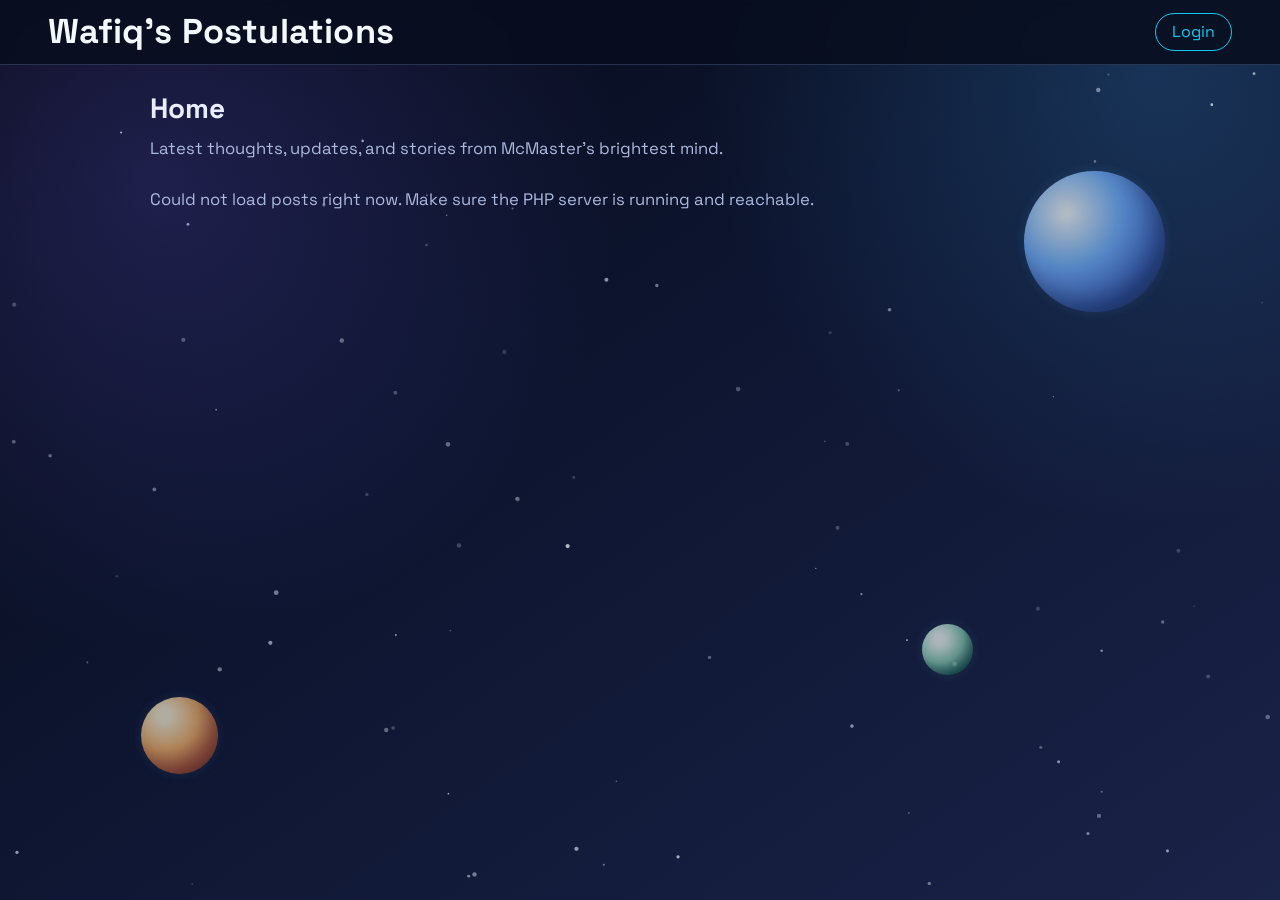
<file: index.html>
<!doctype html>
<html lang="en">

<head>
  <meta charset="UTF-8" />
  <meta name="viewport" content="width=device-width, initial-scale=1.0" />
  <title>Wafiq's Blog</title>
  <link rel="preconnect" href="https://fonts.googleapis.com" />
  <link rel="preconnect" href="https://fonts.gstatic.com" crossorigin />
  <link href="https://fonts.googleapis.com/css2?family=Space+Grotesk:wght@400;500;700&display=swap" rel="stylesheet" />
  <link href="https://cdn.jsdelivr.net/npm/bootstrap@5.3.3/dist/css/bootstrap.min.css" rel="stylesheet"
    integrity="sha384-QWTKZyjpPEjISv5WaRU9OFeRpok6YctnYmDr5pNlyT2bRjXh0JMhjY6hW+ALEwIH" crossorigin="anonymous" />
  <link rel="stylesheet" href="css/styles.css" />
</head>

<body>
  <div class="space-stars" aria-hidden="true"></div>
  <div class="space-sparkles" aria-hidden="true"></div>
  <div class="space-orbits" aria-hidden="true">
    <span class="planet planet-primary"></span>
    <span class="planet planet-secondary"></span>
    <span class="planet planet-tertiary"></span>
  </div>

  <nav class="navbar navbar-expand-lg border-bottom sticky-top cosmic-nav">
    <div class="container-fluid px-4 px-lg-5">
      <a class="navbar-brand fw-bold" href="#">Wafiq's Postulations</a>

      <div class="ms-auto d-flex align-items-center gap-2">
        <a id="login-link-wrapper" href="login.php" class="d-none">
          <button id="login-link-button" class="btn btn-outline-info rounded-pill px-3" type="button">Login</button>
        </a>

        <div id="account-dropdown" class="dropdown d-none">
          <button id="account-menu-button" class="btn btn-outline-info dropdown-toggle rounded-pill px-3" type="button"
            data-bs-toggle="dropdown" aria-expanded="false">
            Account
          </button>
          <ul class="dropdown-menu dropdown-menu-end shadow-sm">
            <li><a id="my-profile-link" class="dropdown-item" href="#">My Profile</a></li>
            <li><a class="dropdown-item" href="settings.html">Settings</a></li>
            <li>
              <hr class="dropdown-divider" />
            </li>
            <li>
              <a id="logout-link" class="dropdown-item text-danger fw-semibold" href="#">LOGOUT</a>
            </li>
          </ul>
        </div>
      </div>
    </div>
  </nav>

  <main class="container py-4 position-relative">
    <div class="feed-shell">
      <header class="mb-4">
        <div class="d-flex flex-wrap align-items-center justify-content-between gap-2 mb-2">
          <h1 class="h3 fw-bold mb-0">Home</h1>
          <a class="btn btn-info rounded-pill px-3 fw-semibold" id="create-post-button" href="create-post.html"
            style="visibility: hidden;">Create Post</a>
        </div>
        <p class="feed-subtitle mb-0">
          Latest thoughts, updates, and stories from McMaster's brightest
          mind.
        </p>
      </header>

      <div id="feed-status" class="feed-status-row mb-2 d-none">
        <span class="feed-subtitle">Sort By:</span>
        <label for="post-sort" class="visually-hidden">Sort posts</label>
        <select id="post-sort" class="cosmic-sort-select">
          <option value="newest" selected>Newest</option>
          <option value="most-liked">Most liked</option>
          <option value="most-controversial">Most controversial</option>
          <option value="trending">Trending</option>
        </select>
      </div>
      <div id="feed-alert" class="feed-subtitle mb-3">Loading posts...</div>
      <div id="post-feed" aria-live="polite"></div>
    </div>
  </main>

  <!-- Delete confirmation modal -->
  <div class="modal fade" id="deleteConfirmModal" tabindex="-1" aria-labelledby="deleteConfirmModalLabel" aria-hidden="true">
    <div class="modal-dialog modal-dialog-centered">
      <div class="modal-content delete-modal-content">
        <div class="modal-header border-0 pb-0">
          <h5 class="modal-title fw-bold" id="deleteConfirmModalLabel">Delete Post?</h5>
          <button type="button" class="btn-close btn-close-white" data-bs-dismiss="modal" aria-label="Close"></button>
        </div>
        <div class="modal-body pt-2">
          <p class="text-secondary mb-0">Are you sure you want to delete this post? This action cannot be undone.</p>
        </div>
        <div class="modal-footer border-0 pt-1">
          <button type="button" class="btn btn-secondary rounded-pill px-4" data-bs-dismiss="modal">Cancel</button>
          <button type="button" class="btn btn-danger rounded-pill px-4 fw-semibold" id="confirmDeleteBtn">Delete</button>
        </div>
      </div>
    </div>
  </div>

  <script src="https://cdn.jsdelivr.net/npm/bootstrap@5.3.3/dist/js/bootstrap.bundle.min.js"
    integrity="sha384-YvpcrYf0tY3lHB60NNkmXc5s9fDVZLESaAA55NDzOxhy9GkcIdslK1eN7N6jIeHz"
    crossorigin="anonymous"></script>
  <script src="js/cosmos.js"></script>
  <script src="js/auth-ui.js"></script>
  <script src="js/index.js"></script>
</body>

</html>
</file>
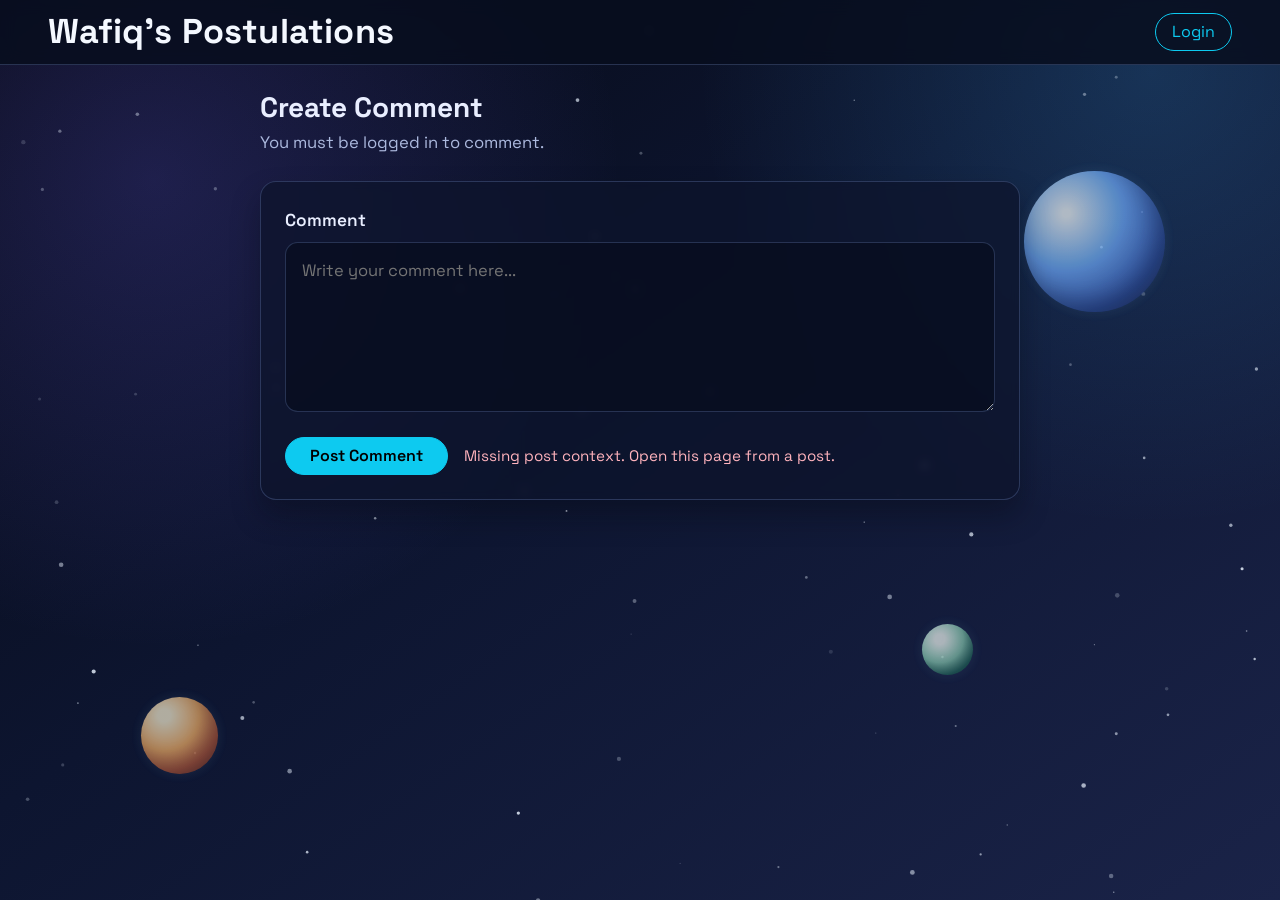
<file: create-comment.html>
<!doctype html>
<html lang="en">
  <head>
    <meta charset="UTF-8" />
    <meta name="viewport" content="width=device-width, initial-scale=1.0" />
    <title>Create Comment | Wafiq's Blog</title>
    <link rel="preconnect" href="https://fonts.googleapis.com" />
    <link rel="preconnect" href="https://fonts.gstatic.com" crossorigin />
    <link
      href="https://fonts.googleapis.com/css2?family=Space+Grotesk:wght@400;500;700&display=swap"
      rel="stylesheet"
    />
    <link
      href="https://cdn.jsdelivr.net/npm/bootstrap@5.3.3/dist/css/bootstrap.min.css"
      rel="stylesheet"
      integrity="sha384-QWTKZyjpPEjISv5WaRU9OFeRpok6YctnYmDr5pNlyT2bRjXh0JMhjY6hW+ALEwIH"
      crossorigin="anonymous"
    />
    <link rel="stylesheet" href="css/styles.css" />
  </head>

  <body>
    <div class="space-stars" aria-hidden="true"></div>
    <div class="space-sparkles" aria-hidden="true"></div>
    <div class="space-orbits" aria-hidden="true">
      <span class="planet planet-primary"></span>
      <span class="planet planet-secondary"></span>
      <span class="planet planet-tertiary"></span>
    </div>

    <nav class="navbar navbar-expand-lg border-bottom sticky-top cosmic-nav">
      <div class="container-fluid px-4 px-lg-5">
        <a class="navbar-brand fw-bold" href="index.html">Wafiq's Postulations</a>

        <div class="ms-auto d-flex align-items-center gap-2">
          <a id="login-link-wrapper" href="login.php" class="d-none">
            <button id="login-link-button" class="btn btn-outline-info rounded-pill px-3" type="button">Login</button>
          </a>

          <div id="account-dropdown" class="dropdown d-none">
            <button id="account-menu-button" class="btn btn-outline-info dropdown-toggle rounded-pill px-3" type="button"
              data-bs-toggle="dropdown" aria-expanded="false">
              Account
            </button>
            <ul class="dropdown-menu dropdown-menu-end shadow-sm">
              <li><a id="my-profile-link" class="dropdown-item d-none" href="#">My Profile</a></li>
              <li><a class="dropdown-item" href="settings.html">Settings</a></li>
              <li>
                <hr class="dropdown-divider" />
              </li>
              <li>
                <a id="logout-link" class="dropdown-item text-danger fw-semibold" href="#">LOGOUT</a>
              </li>
            </ul>
          </div>
        </div>
      </div>
    </nav>

    <main class="container py-4 position-relative">
      <div class="compose-shell">
        <header class="mb-4">
          <h1 class="h3 fw-bold mb-1">Create Comment</h1>
          <p class="feed-subtitle mb-0">You must be logged in to comment.</p>
        </header>

        <section class="compose-card p-3 p-md-4 reveal-on-load">
          <form id="create-comment-form" novalidate>
            <div class="mb-3">
              <label class="compose-label" for="comment-content">Comment</label>
              <textarea
                id="comment-content"
                class="compose-textarea"
                maxlength="1000"
                placeholder="Write your comment here..."
                required
              ></textarea>
            </div>

            <div class="d-flex flex-wrap align-items-center gap-3">
              <button
                class="btn btn-info rounded-pill px-4 fw-semibold"
                type="submit"
              >
                Post Comment
              </button>
              <div
                id="comment-status"
                class="compose-status"
                aria-live="polite"
              ></div>
            </div>
          </form>
        </section>
      </div>
    </main>

    <script
      src="https://cdn.jsdelivr.net/npm/bootstrap@5.3.3/dist/js/bootstrap.bundle.min.js"
      integrity="sha384-YvpcrYf0tY3lHB60NNkmXc5s9fDVZLESaAA55NDzOxhy9GkcIdslK1eN7N6jIeHz"
      crossorigin="anonymous"
    ></script>
    <script src="js/cosmos.js"></script>
    <script src="js/auth-ui.js"></script>
    <script src="js/create-comment.js"></script>
  </body>
</html>
</file>
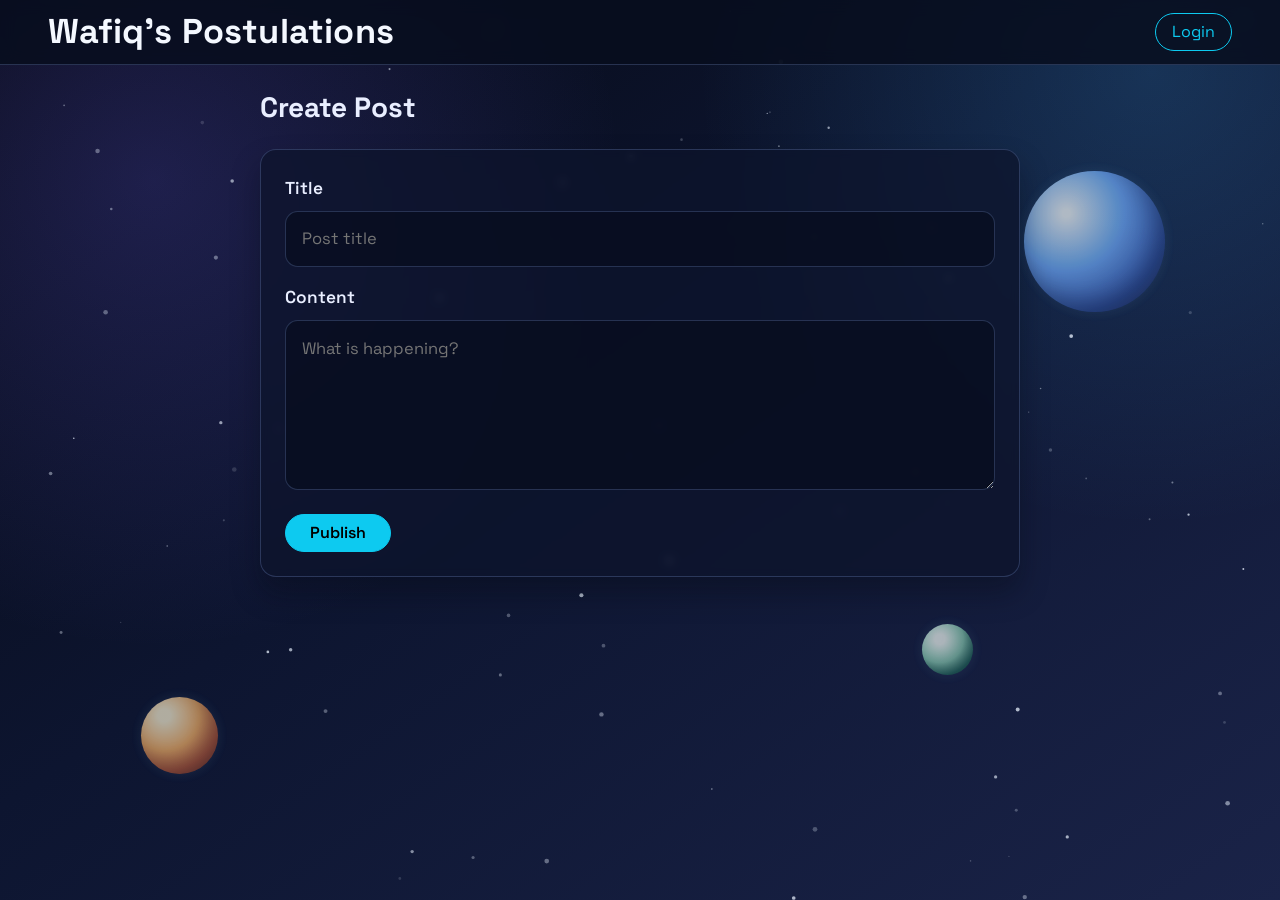
<file: create-post.html>
<!doctype html>
<html lang="en">
  <head>
    <meta charset="UTF-8" />
    <meta name="viewport" content="width=device-width, initial-scale=1.0" />
    <title>Create Post | Wafiq's Blog</title>
    <link rel="preconnect" href="https://fonts.googleapis.com" />
    <link rel="preconnect" href="https://fonts.gstatic.com" crossorigin />
    <link
      href="https://fonts.googleapis.com/css2?family=Space+Grotesk:wght@400;500;700&display=swap"
      rel="stylesheet"
    />
    <link
      href="https://cdn.jsdelivr.net/npm/bootstrap@5.3.3/dist/css/bootstrap.min.css"
      rel="stylesheet"
      integrity="sha384-QWTKZyjpPEjISv5WaRU9OFeRpok6YctnYmDr5pNlyT2bRjXh0JMhjY6hW+ALEwIH"
      crossorigin="anonymous"
    />
    <link rel="stylesheet" href="css/styles.css" />
  </head>

  <body>
    <div class="space-stars" aria-hidden="true"></div>
    <div class="space-sparkles" aria-hidden="true"></div>
    <div class="space-orbits" aria-hidden="true">
      <span class="planet planet-primary"></span>
      <span class="planet planet-secondary"></span>
      <span class="planet planet-tertiary"></span>
    </div>

    <nav class="navbar navbar-expand-lg border-bottom sticky-top cosmic-nav">
      <div class="container-fluid px-4 px-lg-5">
        <a class="navbar-brand fw-bold" href="index.html">Wafiq's Postulations</a>

        <div class="ms-auto d-flex align-items-center gap-2">
          <a id="login-link-wrapper" href="login.php" class="d-none">
            <button id="login-link-button" class="btn btn-outline-info rounded-pill px-3" type="button">Login</button>
          </a>

          <div id="account-dropdown" class="dropdown d-none">
            <button id="account-menu-button" class="btn btn-outline-info dropdown-toggle rounded-pill px-3" type="button"
              data-bs-toggle="dropdown" aria-expanded="false">
              Account
            </button>
            <ul class="dropdown-menu dropdown-menu-end shadow-sm">
              <li><a id="my-profile-link" class="dropdown-item d-none" href="#">My Profile</a></li>
              <li><a class="dropdown-item" href="settings.html">Settings</a></li>
              <li>
                <hr class="dropdown-divider" />
              </li>
              <li>
                <a id="logout-link" class="dropdown-item text-danger fw-semibold" href="#">LOGOUT</a>
              </li>
            </ul>
          </div>
        </div>
      </div>
    </nav>

    <main class="container py-4 position-relative">
      <div class="compose-shell">
        <header class="mb-4">
          <h1 class="h3 fw-bold mb-1">Create Post</h1>
        </header>

        <section class="compose-card p-3 p-md-4 reveal-on-load">
          <form id="create-post-form" novalidate>
            <div class="mb-3">
              <label class="compose-label" for="post-title">Title</label>
              <input
                id="post-title"
                class="compose-input"
                type="text"
                maxlength="140"
                placeholder="Post title"
                required
              />
            </div>

            <div class="mb-3">
              <label class="compose-label" for="post-content">Content</label>
              <textarea
                id="post-content"
                class="compose-textarea"
                maxlength="5000"
                placeholder="What is happening?"
                required
              ></textarea>
            </div>

            <div class="d-flex flex-wrap align-items-center gap-3">
              <button
                class="btn btn-info rounded-pill px-4 fw-semibold"
                type="submit"
              >
                Publish
              </button>
              <div
                id="create-status"
                class="compose-status"
                aria-live="polite"
              ></div>
            </div>
          </form>
        </section>
      </div>
    </main>

    <script
      src="https://cdn.jsdelivr.net/npm/bootstrap@5.3.3/dist/js/bootstrap.bundle.min.js"
      integrity="sha384-YvpcrYf0tY3lHB60NNkmXc5s9fDVZLESaAA55NDzOxhy9GkcIdslK1eN7N6jIeHz"
      crossorigin="anonymous"
    ></script>
    <script src="js/cosmos.js"></script>
    <script src="js/auth-ui.js"></script>
    <script src="js/create-post.js"></script>
  </body>
</html>
</file>
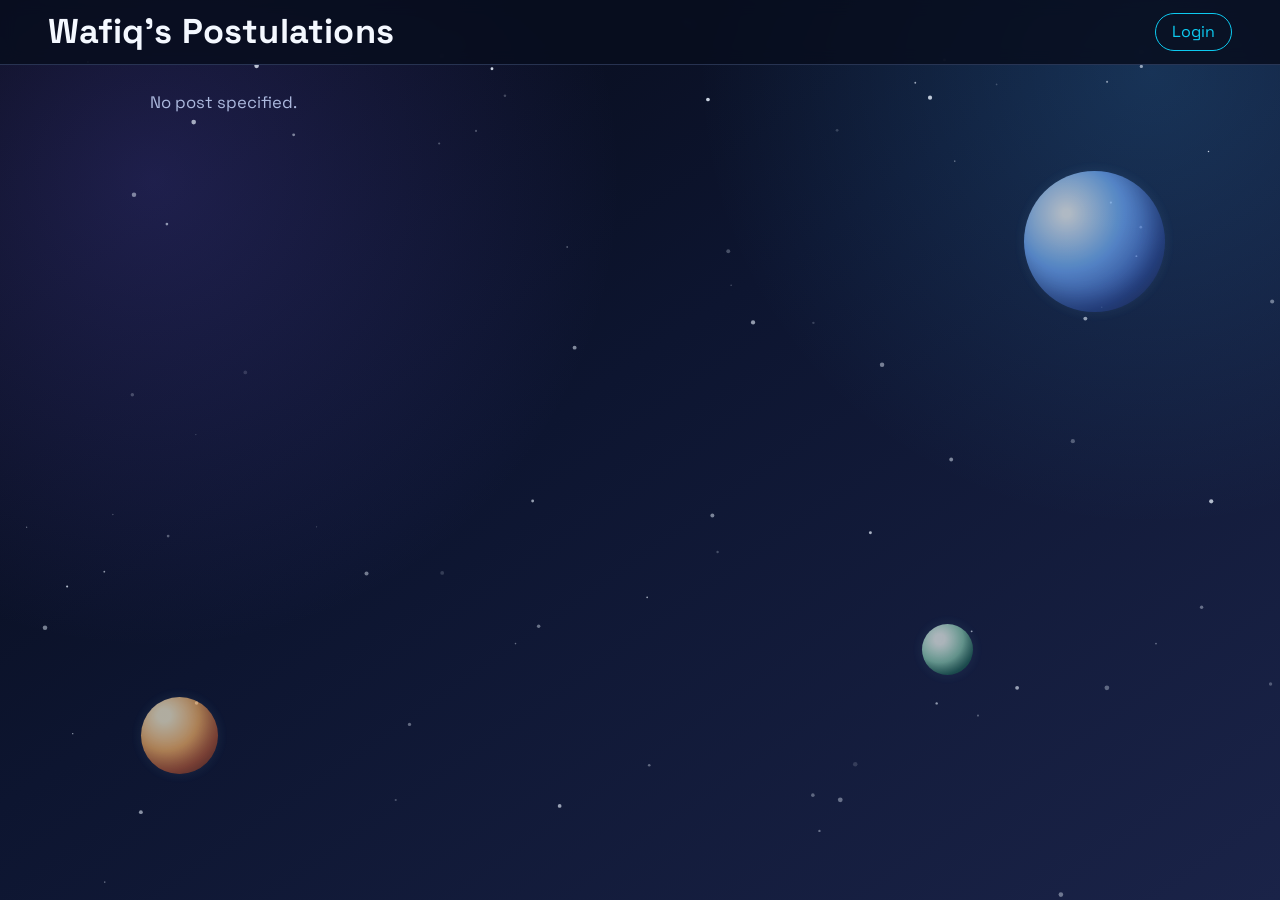
<file: post.html>
<!doctype html>
<html lang="en">
  <head>
    <meta charset="UTF-8" />
    <meta name="viewport" content="width=device-width, initial-scale=1.0" />
    <title>Post | Wafiq's Blog</title>
    <link rel="preconnect" href="https://fonts.googleapis.com" />
    <link rel="preconnect" href="https://fonts.gstatic.com" crossorigin />
    <link
      href="https://fonts.googleapis.com/css2?family=Space+Grotesk:wght@400;500;700&display=swap"
      rel="stylesheet"
    />
    <link
      href="https://cdn.jsdelivr.net/npm/bootstrap@5.3.3/dist/css/bootstrap.min.css"
      rel="stylesheet"
      integrity="sha384-QWTKZyjpPEjISv5WaRU9OFeRpok6YctnYmDr5pNlyT2bRjXh0JMhjY6hW+ALEwIH"
      crossorigin="anonymous"
    />
    <link rel="stylesheet" href="css/styles.css" />
  </head>

  <body>
    <div class="space-stars" aria-hidden="true"></div>
    <div class="space-sparkles" aria-hidden="true"></div>
    <div class="space-orbits" aria-hidden="true">
      <span class="planet planet-primary"></span>
      <span class="planet planet-secondary"></span>
      <span class="planet planet-tertiary"></span>
    </div>

    <nav class="navbar navbar-expand-lg border-bottom sticky-top cosmic-nav">
      <div class="container-fluid px-4 px-lg-5">
        <a class="navbar-brand fw-bold" href="index.html">Wafiq's Postulations</a>

        <div class="ms-auto d-flex align-items-center gap-2">
          <a id="login-link-wrapper" href="login.php" class="d-none">
            <button id="login-link-button" class="btn btn-outline-info rounded-pill px-3" type="button">Login</button>
          </a>

          <div id="account-dropdown" class="dropdown d-none">
            <button id="account-menu-button" class="btn btn-outline-info dropdown-toggle rounded-pill px-3" type="button"
              data-bs-toggle="dropdown" aria-expanded="false">
              Account
            </button>
            <ul class="dropdown-menu dropdown-menu-end shadow-sm">
              <li><a id="my-profile-link" class="dropdown-item d-none" href="#">My Profile</a></li>
              <li><a class="dropdown-item" href="settings.html">Settings</a></li>
              <li>
                <hr class="dropdown-divider" />
              </li>
              <li>
                <a id="logout-link" class="dropdown-item text-danger fw-semibold" href="#">LOGOUT</a>
              </li>
            </ul>
          </div>
        </div>
      </div>
    </nav>

    <main class="container py-4 position-relative">
      <div class="feed-shell">
        <!-- Post -->
        <div id="post-status" class="feed-subtitle mb-3">Loading post...</div>
        <div id="post-container" aria-live="polite"></div>

        <!-- Comments -->
        <div id="comments-section" class="d-none">
          <div class="d-flex align-items-center justify-content-between mb-3">
            <h2 class="h5 fw-bold mb-0">Comments</h2>
            <a
              id="add-comment-link"
              href="#"
              class="btn btn-info rounded-pill px-3 fw-semibold"
              >Add Comment</a
            >
          </div>
          <div id="comments-status" class="feed-subtitle mb-2"></div>
          <div id="comments-container" aria-live="polite"></div>
        </div>
      </div>
    </main>

    <!-- Delete confirmation modal -->
    <div class="modal fade" id="deleteConfirmModal" tabindex="-1" aria-labelledby="deleteConfirmModalLabel" aria-hidden="true">
      <div class="modal-dialog modal-dialog-centered">
        <div class="modal-content delete-modal-content">
          <div class="modal-header border-0 pb-0">
            <h5 class="modal-title fw-bold" id="deleteConfirmModalLabel">Delete Post?</h5>
            <button type="button" class="btn-close btn-close-white" data-bs-dismiss="modal" aria-label="Close"></button>
          </div>
          <div class="modal-body pt-2">
            <p class="text-secondary mb-0">Are you sure you want to delete this post? This action cannot be undone.</p>
          </div>
          <div class="modal-footer border-0 pt-1">
            <button type="button" class="btn btn-secondary rounded-pill px-4" data-bs-dismiss="modal">Cancel</button>
            <button type="button" class="btn btn-danger rounded-pill px-4 fw-semibold" id="confirmDeleteBtn">Delete</button>
          </div>
        </div>
      </div>
    </div>

    <script
      src="https://cdn.jsdelivr.net/npm/bootstrap@5.3.3/dist/js/bootstrap.bundle.min.js"
      integrity="sha384-YvpcrYf0tY3lHB60NNkmXc5s9fDVZLESaAA55NDzOxhy9GkcIdslK1eN7N6jIeHz"
      crossorigin="anonymous"
    ></script>
    <script src="js/cosmos.js"></script>
    <script src="js/auth-ui.js"></script>
    <script src="js/post.js"></script>
  </body>
</html>
</file>
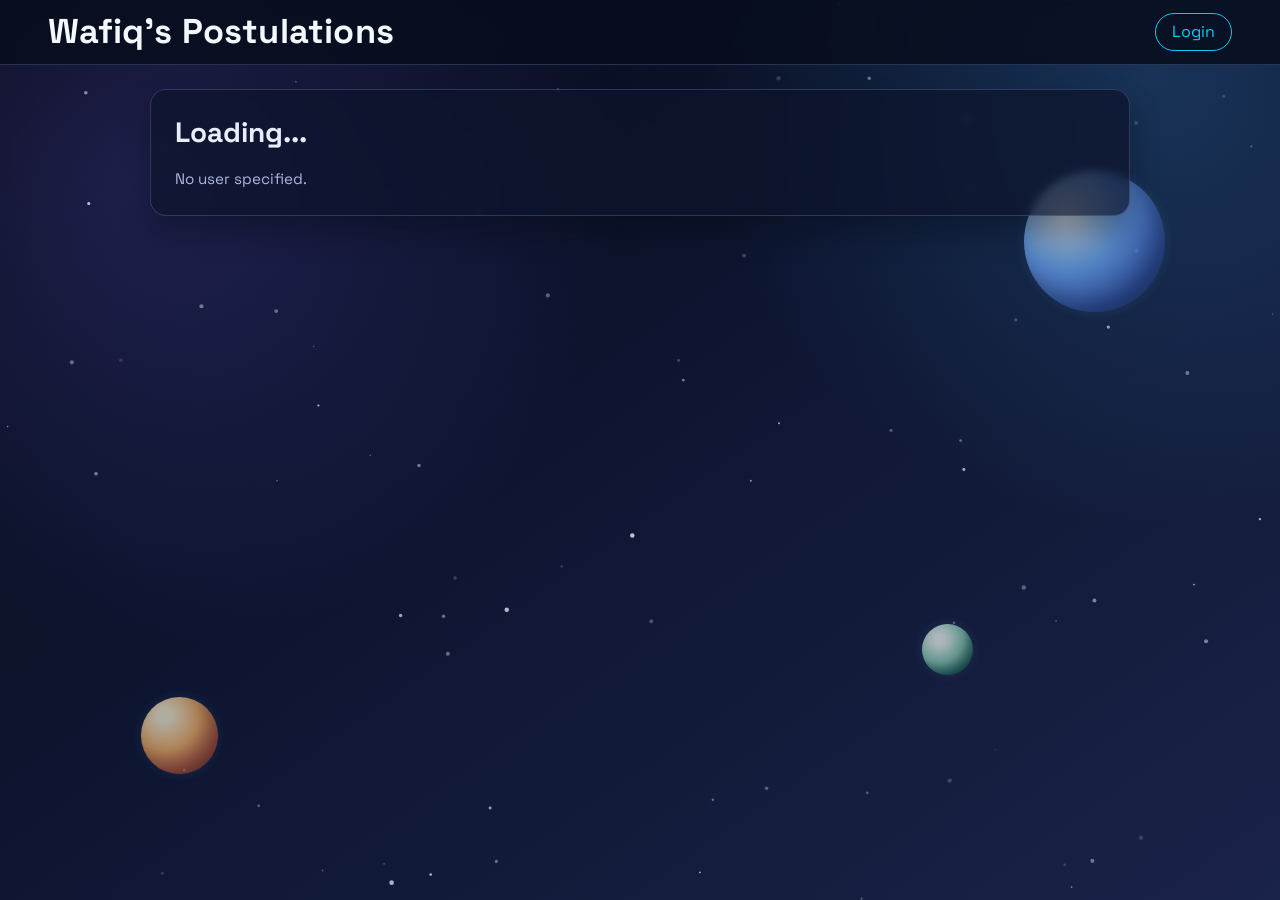
<file: profile.html>
<!doctype html>
<html lang="en">
  <head>
    <meta charset="UTF-8" />
    <meta name="viewport" content="width=device-width, initial-scale=1.0" />
    <title>User Profile | Wafiq's Blog</title>
    <link rel="preconnect" href="https://fonts.googleapis.com" />
    <link rel="preconnect" href="https://fonts.gstatic.com" crossorigin />
    <link
      href="https://fonts.googleapis.com/css2?family=Space+Grotesk:wght@400;500;700&display=swap"
      rel="stylesheet"
    />
    <link
      href="https://cdn.jsdelivr.net/npm/bootstrap@5.3.3/dist/css/bootstrap.min.css"
      rel="stylesheet"
      integrity="sha384-QWTKZyjpPEjISv5WaRU9OFeRpok6YctnYmDr5pNlyT2bRjXh0JMhjY6hW+ALEwIH"
      crossorigin="anonymous"
    />
    <link rel="stylesheet" href="css/styles.css" />
  </head>
  <body>
    <div class="space-stars" aria-hidden="true"></div>
    <div class="space-sparkles" aria-hidden="true"></div>
    <div class="space-orbits" aria-hidden="true">
      <span class="planet planet-primary"></span>
      <span class="planet planet-secondary"></span>
      <span class="planet planet-tertiary"></span>
    </div>

    <nav class="navbar navbar-expand-lg border-bottom sticky-top cosmic-nav">
      <div class="container-fluid px-4 px-lg-5">
        <a class="navbar-brand fw-bold" href="index.html">Wafiq's Postulations</a>

        <div class="ms-auto d-flex align-items-center gap-2">
          <a id="login-link-wrapper" href="login.php" class="d-none">
            <button id="login-link-button" class="btn btn-outline-info rounded-pill px-3" type="button">Login</button>
          </a>

          <div id="account-dropdown" class="dropdown d-none">
            <button id="account-menu-button" class="btn btn-outline-info dropdown-toggle rounded-pill px-3" type="button"
              data-bs-toggle="dropdown" aria-expanded="false">
              Account
            </button>
            <ul class="dropdown-menu dropdown-menu-end shadow-sm">
              <li><a id="my-profile-link" class="dropdown-item d-none" href="#">My Profile</a></li>
              <li><a class="dropdown-item" href="settings.html">Settings</a></li>
              <li>
                <hr class="dropdown-divider" />
              </li>
              <li>
                <a id="logout-link" class="dropdown-item text-danger fw-semibold" href="#">LOGOUT</a>
              </li>
            </ul>
          </div>
        </div>
      </div>
    </nav>

    <main class="container py-4 position-relative">
      <div class="feed-shell">
        <div class="compose-card p-3 p-md-4">
          <header class="mb-3">
            <h1 id="profile-username" class="h3 fw-bold mb-1">Loading...</h1>
            <p id="profile-email" class="feed-subtitle mb-0"></p>
          </header>

          <div id="profile-status" class="compose-status" aria-live="polite"></div>
        </div>
      </div>
    </main>

    <script
      src="https://cdn.jsdelivr.net/npm/bootstrap@5.3.3/dist/js/bootstrap.bundle.min.js"
      integrity="sha384-YvpcrYf0tY3lHB60NNkmXc5s9fDVZLESaAA55NDzOxhy9GkcIdslK1eN7N6jIeHz"
      crossorigin="anonymous"
    ></script>
    <script src="js/cosmos.js"></script>
    <script src="js/auth-ui.js"></script>
    <script src="js/profile.js"></script>
  </body>
</html>
</file>
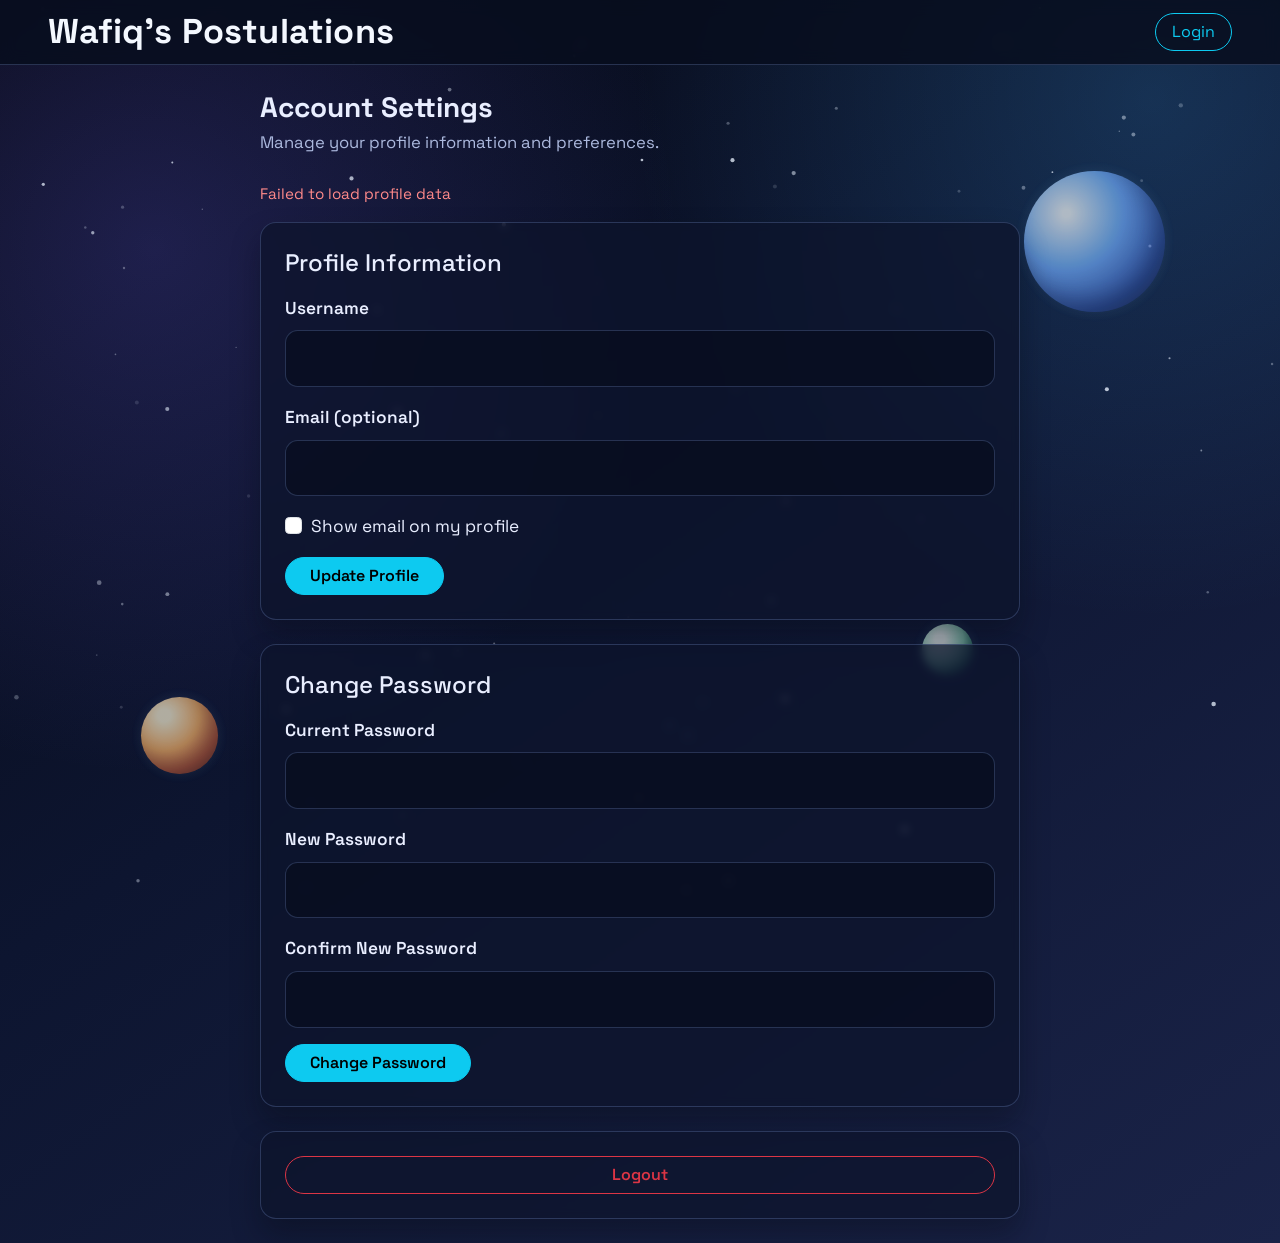
<file: settings.html>
<!doctype html>
<html lang="en">
  <head>
    <meta charset="UTF-8" />
    <meta name="viewport" content="width=device-width, initial-scale=1.0" />
    <title>Settings | Wafiq's Blog</title>
    <link rel="preconnect" href="https://fonts.googleapis.com" />
    <link rel="preconnect" href="https://fonts.gstatic.com" crossorigin />
    <link
      href="https://fonts.googleapis.com/css2?family=Space+Grotesk:wght@400;500;700&display=swap"
      rel="stylesheet"
    />
    <link
      href="https://cdn.jsdelivr.net/npm/bootstrap@5.3.3/dist/css/bootstrap.min.css"
      rel="stylesheet"
      integrity="sha384-QWTKZyjpPEjISv5WaRU9OFeRpok6YctnYmDr5pNlyT2bRjXh0JMhjY6hW+ALEwIH"
      crossorigin="anonymous"
    />
    <link rel="stylesheet" href="css/styles.css" />
  </head>
  <body>
    <div class="space-stars" aria-hidden="true"></div>
    <div class="space-sparkles" aria-hidden="true"></div>
    <div class="space-orbits" aria-hidden="true">
      <span class="planet planet-primary"></span>
      <span class="planet planet-secondary"></span>
      <span class="planet planet-tertiary"></span>
    </div>

    <nav class="navbar navbar-expand-lg border-bottom sticky-top cosmic-nav">
      <div class="container-fluid px-4 px-lg-5">
        <a class="navbar-brand fw-bold" href="index.html">Wafiq's Postulations</a>

        <div class="ms-auto d-flex align-items-center gap-2">
          <a id="login-link-wrapper" href="login.php" class="d-none">
            <button id="login-link-button" class="btn btn-outline-info rounded-pill px-3" type="button">Login</button>
          </a>

          <div id="account-dropdown" class="dropdown d-none">
            <button id="account-menu-button" class="btn btn-outline-info dropdown-toggle rounded-pill px-3" type="button"
              data-bs-toggle="dropdown" aria-expanded="false">
              Account
            </button>
            <ul class="dropdown-menu dropdown-menu-end shadow-sm">
              <li><a id="my-profile-link" class="dropdown-item d-none" href="#">My Profile</a></li>
              <li><a class="dropdown-item" href="settings.html">Settings</a></li>
              <li>
                <hr class="dropdown-divider" />
              </li>
              <li>
                <a id="logout-link" class="dropdown-item text-danger fw-semibold" href="#">LOGOUT</a>
              </li>
            </ul>
          </div>
        </div>
      </div>
    </nav>

    <main class="container py-4 position-relative">
      <div class="compose-shell">
        <header class="mb-4">
          <h1 class="h3 fw-bold mb-1">Account Settings</h1>
          <p class="feed-subtitle mb-0">
            Manage your profile information and preferences.
          </p>
        </header>

        <p
          id="settings-status"
          class="compose-status mb-3"
          aria-live="polite"
        ></p>

        <!-- Profile Information Section -->
        <section
          class="compose-card p-3 p-md-4 mb-4"
          aria-labelledby="profile-heading"
        >
          <h2 id="profile-heading" class="h4 mb-3">Profile Information</h2>

          <form id="profile-form">
            <div class="mb-3">
              <label class="compose-label" for="profile-username"
                >Username</label
              >
              <input
                class="compose-input"
                id="profile-username"
                name="username"
                type="text"
                minlength="3"
                maxlength="50"
                required
              />
            </div>

            <div class="mb-3">
              <label class="compose-label" for="profile-email"
                >Email (optional)</label
              >
              <input
                class="compose-input"
                id="profile-email"
                name="email"
                type="email"
                autocomplete="email"
              />
            </div>

            <div class="form-check mb-3">
              <input
                class="form-check-input"
                type="checkbox"
                id="profile-show-email"
                name="show_email"
              />
              <label class="form-check-label" for="profile-show-email"
                >Show email on my profile</label
              >
            </div>

            <button
              class="btn btn-info rounded-pill px-4 fw-semibold"
              type="submit"
            >
              Update Profile
            </button>
          </form>
        </section>

        <!-- Change Password Section -->
        <section
          class="compose-card p-3 p-md-4 mb-4"
          aria-labelledby="password-heading"
        >
          <h2 id="password-heading" class="h4 mb-3">Change Password</h2>

          <form id="password-form">
            <div class="mb-3">
              <label class="compose-label" for="current-password"
                >Current Password</label
              >
              <input
                class="compose-input"
                id="current-password"
                name="current_password"
                type="password"
                autocomplete="current-password"
                required
              />
            </div>

            <div class="mb-3">
              <label class="compose-label" for="new-password"
                >New Password</label
              >
              <input
                class="compose-input"
                id="new-password"
                name="new_password"
                type="password"
                minlength="6"
                autocomplete="new-password"
                required
              />
            </div>

            <div class="mb-3">
              <label class="compose-label" for="confirm-password"
                >Confirm New Password</label
              >
              <input
                class="compose-input"
                id="confirm-password"
                name="confirm_password"
                type="password"
                minlength="6"
                autocomplete="new-password"
                required
              />
            </div>

            <button
              class="btn btn-info rounded-pill px-4 fw-semibold"
              type="submit"
            >
              Change Password
            </button>
          </form>
        </section>

        <!-- Account Actions -->
        <section
          class="compose-card p-3 p-md-4"
          aria-labelledby="actions-heading"
        >
          <div class="d-flex flex-column gap-2">
            <button
              id="logout-button"
              class="btn btn-outline-danger rounded-pill px-4 fw-semibold"
              type="button"
            >
              Logout
            </button>
          </div>
        </section>
      </div>
    </main>

    <script
      src="https://cdn.jsdelivr.net/npm/bootstrap@5.3.3/dist/js/bootstrap.bundle.min.js"
      integrity="sha384-YvpcrYf0tY3lHB60NNkmXc5s9fDVZLESaAA55NDzOxhy9GkcIdslK1eN7N6jIeHz"
      crossorigin="anonymous"
    ></script>
    <script src="js/cosmos.js"></script>
    <script src="js/auth-ui.js"></script>
    <script src="js/settings.js"></script>
  </body>
</html>
</file>
<file: css/styles.css>
:root {
  --cosmic-bg-1: #060913;
  --cosmic-bg-2: #0d1530;
  --cosmic-bg-3: #1a2348;
  --cosmic-panel: rgba(13, 20, 44, 0.72);
  --cosmic-border: rgba(150, 183, 255, 0.22);
  --cosmic-text: #e9eeff;
  --cosmic-muted: #acb9de;
  --cosmic-glow: rgba(111, 220, 255, 0.38);
}

* {
  box-sizing: border-box;
}

body {
  margin: 0;
  min-height: 100vh;
  font-family: "Space Grotesk", "Segoe UI", Tahoma, Geneva, Verdana, sans-serif;
  font-size: 1.08rem;
  line-height: 1.65;
  color: var(--cosmic-text);
  background:
    radial-gradient(
      circle at 12% 20%,
      rgba(109, 95, 242, 0.22),
      transparent 35%
    ),
    radial-gradient(
      circle at 90% 8%,
      rgba(67, 183, 255, 0.18),
      transparent 32%
    ),
    linear-gradient(
      145deg,
      var(--cosmic-bg-1) 0%,
      var(--cosmic-bg-2) 45%,
      var(--cosmic-bg-3) 100%
    );
  position: relative;
  overflow-x: hidden;
}

.cosmos-canvas {
  position: fixed;
  inset: 0;
  pointer-events: none;
  z-index: 0;
  opacity: 0.95;
}

body.cosmos-canvas-active .space-stars,
body.cosmos-canvas-active .space-sparkles {
  display: none !important;
}

body.cosmos-canvas-active .space-orbits {
  display: block;
  opacity: 0.75;
}

body.cosmos-canvas-active .planet {
  animation: none;
  box-shadow:
    inset -10px -12px 18px rgba(0, 0, 0, 0.22),
    0 0 14px rgba(138, 204, 255, 0.16);
}

h1,
h2,
h3,
h4,
h5,
h6,
.h1,
.h2,
.h3,
.h4,
.h5,
.h6 {
  line-height: 1.3;
}

h1,
.h1 {
  font-size: clamp(2rem, 4vw, 2.8rem);
}

h2,
.h2 {
  font-size: clamp(1.6rem, 3vw, 2.1rem);
}

h3,
.h3 {
  font-size: clamp(1.35rem, 2.5vw, 1.75rem);
}

.space-stars {
  position: fixed;
  inset: 0;
  pointer-events: none;
  background-image:
    radial-gradient(
      2.7px 2.7px at 20px 30px,
      rgba(255, 255, 255, 0.96),
      transparent
    ),
    radial-gradient(
      2.2px 2.2px at 120px 80px,
      rgba(177, 226, 255, 0.94),
      transparent
    ),
    radial-gradient(
      1.5px 1.5px at 50px 140px,
      rgba(255, 255, 255, 0.85),
      transparent
    ),
    radial-gradient(
      2.5px 2.5px at 220px 190px,
      rgba(159, 198, 255, 0.92),
      transparent
    ),
    radial-gradient(
      1.9px 1.9px at 310px 70px,
      rgba(255, 255, 255, 0.9),
      transparent
    ),
    radial-gradient(
      1.2px 1.2px at 180px 40px,
      rgba(220, 242, 255, 0.8),
      transparent
    ),
    radial-gradient(
      1.4px 1.4px at 280px 140px,
      rgba(193, 218, 255, 0.75),
      transparent
    );
  background-size: 360px 260px;
  animation: twinkle 8s ease-in-out infinite;
  z-index: 0;
  opacity: 0.96;
  will-change: transform, opacity, filter;
}

.space-orbits {
  position: fixed;
  inset: 0;
  pointer-events: none;
  z-index: 0;
  overflow: hidden;
  will-change: transform;
}

.space-sparkles {
  position: fixed;
  inset: 0;
  pointer-events: none;
  z-index: 0;
  overflow: hidden;
  will-change: transform;
}

.sparkle-star {
  position: absolute;
  border-radius: 50%;
  background: radial-gradient(
    circle,
    rgba(255, 255, 255, 0.98) 0%,
    rgba(188, 225, 255, 0.5) 65%,
    rgba(188, 225, 255, 0) 100%
  );
  opacity: 0.22;
  transform: scale(0.75);
  animation-name: sparklePulse;
  animation-duration: var(--sparkle-duration, 3.4s);
  animation-delay: var(--sparkle-delay, 0s);
  animation-timing-function: ease-in-out;
  animation-iteration-count: infinite;
  filter: drop-shadow(0 0 4px rgba(192, 230, 255, 0.22));
  will-change: opacity, transform;
}

.sparkle-star.is-flare {
  opacity: 1;
  transform: scale(1.35);
  filter: drop-shadow(0 0 11px rgba(214, 238, 255, 0.78));
  transition:
    transform 0.26s ease,
    opacity 0.26s ease,
    filter 0.26s ease;
}

.planet {
  position: absolute;
  border-radius: 50%;
  box-shadow:
    inset -16px -18px 24px rgba(0, 0, 0, 0.28),
    0 0 28px rgba(138, 204, 255, 0.26);
  opacity: 0.9;
}

.planet-primary {
  width: clamp(120px, 11vw, 180px);
  height: clamp(120px, 11vw, 180px);
  right: clamp(4%, 9vw, 13%);
  top: clamp(16%, 19vh, 24%);
  background: radial-gradient(
    circle at 30% 30%,
    #fbffff 3%,
    #82b8ff 37%,
    #3b5aa8 72%,
    #1f2c58 100%
  );
  filter: saturate(1.15);
  animation: planetFloat 15s ease-in-out infinite;
}

.planet-secondary {
  width: clamp(64px, 6vw, 94px);
  height: clamp(64px, 6vw, 94px);
  left: clamp(6%, 11vw, 15%);
  bottom: clamp(11%, 14vh, 18%);
  background: radial-gradient(
    circle at 30% 24%,
    #fff7d6 8%,
    #ffb869 44%,
    #d66a45 70%,
    #6f2c26 100%
  );
  animation: planetFloat 12s ease-in-out infinite reverse;
}

.planet-tertiary {
  width: clamp(44px, 4vw, 66px);
  height: clamp(44px, 4vw, 66px);
  right: clamp(18%, 24vw, 30%);
  bottom: clamp(22%, 25vh, 32%);
  background: radial-gradient(
    circle at 35% 30%,
    #f7fff9 10%,
    #9de9cb 48%,
    #2c7f6f 74%,
    #14473e 100%
  );
  box-shadow:
    inset -10px -12px 20px rgba(0, 0, 0, 0.24),
    0 0 20px rgba(140, 234, 196, 0.28);
  animation: planetFloat 9.5s ease-in-out infinite;
}

.galaxy-core {
  position: absolute;
  width: clamp(160px, 15vw, 250px);
  height: clamp(80px, 8vw, 130px);
  left: clamp(46%, 56vw, 66%);
  bottom: clamp(9%, 10vh, 16%);
  border-radius: 100%;
  transform: rotate(-16deg);
  background: radial-gradient(
    ellipse at center,
    rgba(244, 247, 255, 0.82) 0%,
    rgba(142, 170, 255, 0.46) 35%,
    rgba(93, 120, 198, 0.16) 62%,
    rgba(46, 66, 128, 0) 100%
  );
  filter: blur(0.2px);
  animation: galaxyPulse 10s ease-in-out infinite;
  display: none;
}

.orbit-ring {
  position: absolute;
  border: 1px solid rgba(183, 217, 255, 0.28);
  border-radius: 50%;
  transform: rotate(-20deg);
  filter: drop-shadow(0 0 10px rgba(166, 213, 255, 0.18));
}

.orbit-ring.one {
  width: clamp(230px, 19vw, 310px);
  height: clamp(95px, 8vw, 140px);
  left: clamp(44%, 53vw, 62%);
  bottom: clamp(7%, 8vh, 14%);
  animation: slowOrbit 20s linear infinite;
  display: none;
}

.orbit-ring.two {
  width: clamp(160px, 14vw, 240px);
  height: clamp(72px, 6vw, 112px);
  left: clamp(48%, 58vw, 67%);
  bottom: clamp(10%, 10vh, 17%);
  animation: slowOrbit 14s linear infinite reverse;
  display: none;
}

.cosmic-nav {
  background: rgba(8, 13, 30, 0.85);
  backdrop-filter: blur(8px);
  border-color: var(--cosmic-border) !important;
  position: relative;
  z-index: 2;
  padding-top: 0.5rem;
  padding-bottom: 0.5rem;
}

.cosmic-nav .container,
.cosmic-nav .container-fluid {
  max-width: none;
}

.navbar-brand {
  color: #f4f8ff;
  letter-spacing: 0.2px;
  font-size: clamp(1.45rem, 2.8vw, 2.15rem);
  line-height: 1.1;
}

.navbar-brand:hover,
.navbar-brand:focus {
  color: #dbe8ff;
}

.dropdown-menu {
  background: rgba(14, 24, 52, 0.95);
  border: 1px solid var(--cosmic-border);
}

.dropdown-item {
  color: #deebff;
}

.dropdown-item:hover,
.dropdown-item:focus {
  background: rgba(77, 142, 255, 0.2);
  color: #ffffff;
}

.dropdown-divider {
  border-color: var(--cosmic-border);
}

.feed-shell {
  max-width: 980px;
  margin: 0 auto;
  position: relative;
  z-index: 1;
  will-change: transform;
}

.feed-subtitle,
.text-secondary {
  color: var(--cosmic-muted) !important;
  font-size: 1.04rem;
}

#feed-status {
  font-size: 0.95rem;
}

.feed-status-row {
  display: flex;
  align-items: center;
  gap: 0.6rem;
}

.cosmic-sort-select {
  border: 1px solid var(--cosmic-border);
  background: rgba(7, 13, 30, 0.78);
  color: var(--cosmic-text);
  border-radius: 999px;
  padding: 0.3rem 2rem 0.3rem 0.75rem;
  font-size: 0.93rem;
  line-height: 1.4;
  min-width: 180px;
  outline: none;
  transition:
    border-color 0.2s ease,
    box-shadow 0.2s ease,
    background-color 0.2s ease;
}

.cosmic-sort-select:hover {
  border-color: rgba(123, 208, 255, 0.55);
}

.cosmic-sort-select:focus {
  border-color: rgba(123, 208, 255, 0.7);
  box-shadow: 0 0 0 3px rgba(77, 142, 255, 0.22);
}

.cosmic-sort-select option {
  background: #0c1530;
  color: #e9eeff;
}

.tweet-card {
  border: 1px solid var(--cosmic-border);
  border-radius: 1rem;
  background: var(--cosmic-panel);
  backdrop-filter: blur(4px);
  box-shadow: 0 16px 28px rgba(5, 8, 18, 0.34);
  transition:
    box-shadow 0.25s ease,
    transform 0.25s ease,
    border-color 0.25s ease;
}

.tweet-card:hover {
  box-shadow: 0 16px 36px rgba(17, 29, 68, 0.48);
  transform: translateY(-3px);
  border-color: rgba(123, 208, 255, 0.45);
}

.open-post-card {
  cursor: pointer;
  min-height: 0;
}

.open-post-card strong,
.open-post-card .open-post-link {
  font-size: 1.16rem;
}

.open-post-card .text-secondary {
  font-size: 1.08rem;
}

.post-body {
  white-space: pre-wrap;
  line-height: 1.7;
  font-size: 1.08rem;
}

.open-post-card .post-body {
  font-size: 1.16rem;
}

.post-actions span,
.post-actions a {
  transition: color 0.2s ease;
  cursor: pointer;
}

.post-actions span:hover,
.post-actions a:hover {
  color: #d7ecff !important;
}

.vote-chip {
  appearance: none;
  background: transparent;
  color: var(--cosmic-muted);
  border: 1px solid transparent;
  border-radius: 999px;
  padding: 0.1rem 0.5rem;
  font-size: 0.92rem;
  line-height: 1.3;
  transition:
    color 0.2s ease,
    border-color 0.2s ease;
}

.open-post-card .post-actions {
  font-size: 1rem !important;
  line-height: 1.45;
}

.vote-chip:hover {
  color: #d7ecff;
}

.delete-btn {
  cursor: pointer;
  transition:
    color 0.2s ease,
    border-color 0.2s ease,
    background-color 0.2s ease,
    transform 0.2s ease;
}

.delete-btn:hover {
  color: #ffb3b3 !important;
  border-color: rgba(250, 82, 82, 0.45);
  background-color: rgba(250, 82, 82, 0.12);
  transform: translateY(-1px);
}

.delete-comment-btn:hover {
  color: #ffffff !important;
}

.vote-chip.is-active.vote-like {
  border-color: #37b24d;
  color: #a9f3b5;
}

.vote-chip.is-active.vote-dislike {
  border-color: #fa5252;
  color: #ffb3b3;
}

.author-link {
  color: var(--cosmic-muted);
  text-decoration: underline;
  text-decoration-color: transparent;
  transition:
    color 0.2s ease,
    text-decoration-color 0.2s ease;
}

.author-link:hover,
.author-link:focus {
  color: #7a8ba8 !important;
  text-decoration-color: #7a8ba8 !important;
}

.avatar-dot {
  width: 48px;
  height: 48px;

  border-radius: 50%;
  display: inline-flex;
  align-items: center;
  justify-content: center;
  font-weight: 700;
  background: linear-gradient(145deg, #2f8dff, #62f0ff);
  color: #001220;
  flex-shrink: 0;
  box-shadow: 0 0 0 3px rgba(140, 203, 255, 0.18);
}

.reveal-on-load {
  opacity: 0;
  transform: translateY(12px);
}

.reveal-on-load.is-visible {
  animation: revealUp 0.7s ease forwards;
}

.compose-shell {
  max-width: 760px;
  margin: 0 auto;
  position: relative;
  z-index: 1;
}

.compose-card {
  border: 1px solid var(--cosmic-border);
  border-radius: 1rem;
  background: var(--cosmic-panel);
  backdrop-filter: blur(4px);
  box-shadow: 0 16px 28px rgba(5, 8, 18, 0.34);
}

.compose-label {
  display: block;
  font-weight: 600;
  margin-bottom: 0.5rem;
}

.compose-input,
.compose-textarea {
  width: 100%;
  border: 1px solid var(--cosmic-border);
  background: rgba(7, 13, 30, 0.66);
  color: var(--cosmic-text);
  border-radius: 0.8rem;
  padding: 0.86rem 1rem;
  font-size: 1.03rem;
  outline: none;
  transition:
    border-color 0.2s ease,
    box-shadow 0.2s ease;
}

.compose-input:focus,
.compose-textarea:focus {
  border-color: rgba(123, 208, 255, 0.65);
  box-shadow: 0 0 0 3px rgba(77, 142, 255, 0.2);
}

.compose-textarea {
  min-height: 170px;
  resize: vertical;
}

.compose-status {
  min-height: 1.2rem;
  font-size: 0.95rem;
  color: var(--cosmic-muted);
}

.auth-shell {
  max-width: 560px;
  margin: 0 auto;
  position: relative;
  z-index: 1;
}

.auth-card {
  border: 1px solid var(--cosmic-border);
  border-radius: 1rem;
  background: var(--cosmic-panel);
  backdrop-filter: blur(4px);
  box-shadow: 0 16px 28px rgba(5, 8, 18, 0.34);
}

.status-error {
  color: #ff8a8a;
}

.status-success {
  color: #7ef1c0;
}

@keyframes twinkle {
  0%,
  100% {
    opacity: 0.62;
  }

  50% {
    opacity: 1;
  }
}

@keyframes revealUp {
  from {
    opacity: 0;
    transform: translateY(12px);
  }

  to {
    opacity: 1;
    transform: translateY(0);
  }
}

@keyframes sparklePulse {
  0%,
  100% {
    opacity: 0.12;
    transform: scale(0.68);
  }

  42% {
    opacity: 0.9;
    transform: scale(1.06);
  }

  68% {
    opacity: 0.32;
    transform: scale(0.82);
  }
}

@keyframes planetFloat {
  0%,
  100% {
    transform: translateY(0);
  }

  50% {
    transform: translateY(-10px);
  }
}

@keyframes galaxyPulse {
  0%,
  100% {
    opacity: 0.78;
  }

  50% {
    opacity: 1;
  }
}

@keyframes slowOrbit {
  from {
    transform: rotate(-20deg) scale(1);
  }

  to {
    transform: rotate(340deg) scale(1);
  }
}

@keyframes fadeOut {
  from {
    opacity: 1;
    transform: translateY(0);
  }

  to {
    opacity: 0;
    transform: translateY(-8px);
  }
}

.is-deleting {
  animation: fadeOut 0.4s ease forwards !important;
  transition: none !important;
}

@media (max-width: 575px) {
  .navbar-brand {
    font-size: 1.22rem;
  }

  .tweet-card {
    border-radius: 0.9rem;
  }

  .open-post-card {
    min-height: 190px;
  }

  .planet-primary {
    right: -24px;
    top: 12%;
  }

  .planet-secondary {
    left: -16px;
    bottom: 20%;
  }

  .planet-tertiary {
    right: 20%;
    bottom: 30%;
  }

  .galaxy-core,
  .orbit-ring {
    opacity: 0.8;
  }
}

/* Delete confirmation modal */
.delete-modal-content {
  background: #1a1a2e;
  border: 1px solid rgba(255, 255, 255, 0.1);
  border-radius: 1rem;
  color: #e8e8f0;
  box-shadow: 0 8px 32px rgba(0, 0, 0, 0.5);
}

.delete-modal-content .modal-header .modal-title {
  color: #e8e8f0;
}

.delete-modal-content .modal-body .text-secondary {
  color: #9999bb !important;
}

.delete-modal-content .btn-close-white {
  filter: invert(1) grayscale(100%) brightness(200%);
  opacity: 0.6;
}

.delete-modal-content .btn-close-white:hover {
  opacity: 1;
}

#confirmDeleteBtn:disabled {
  opacity: 0.7;
  cursor: not-allowed;
}
</file>
